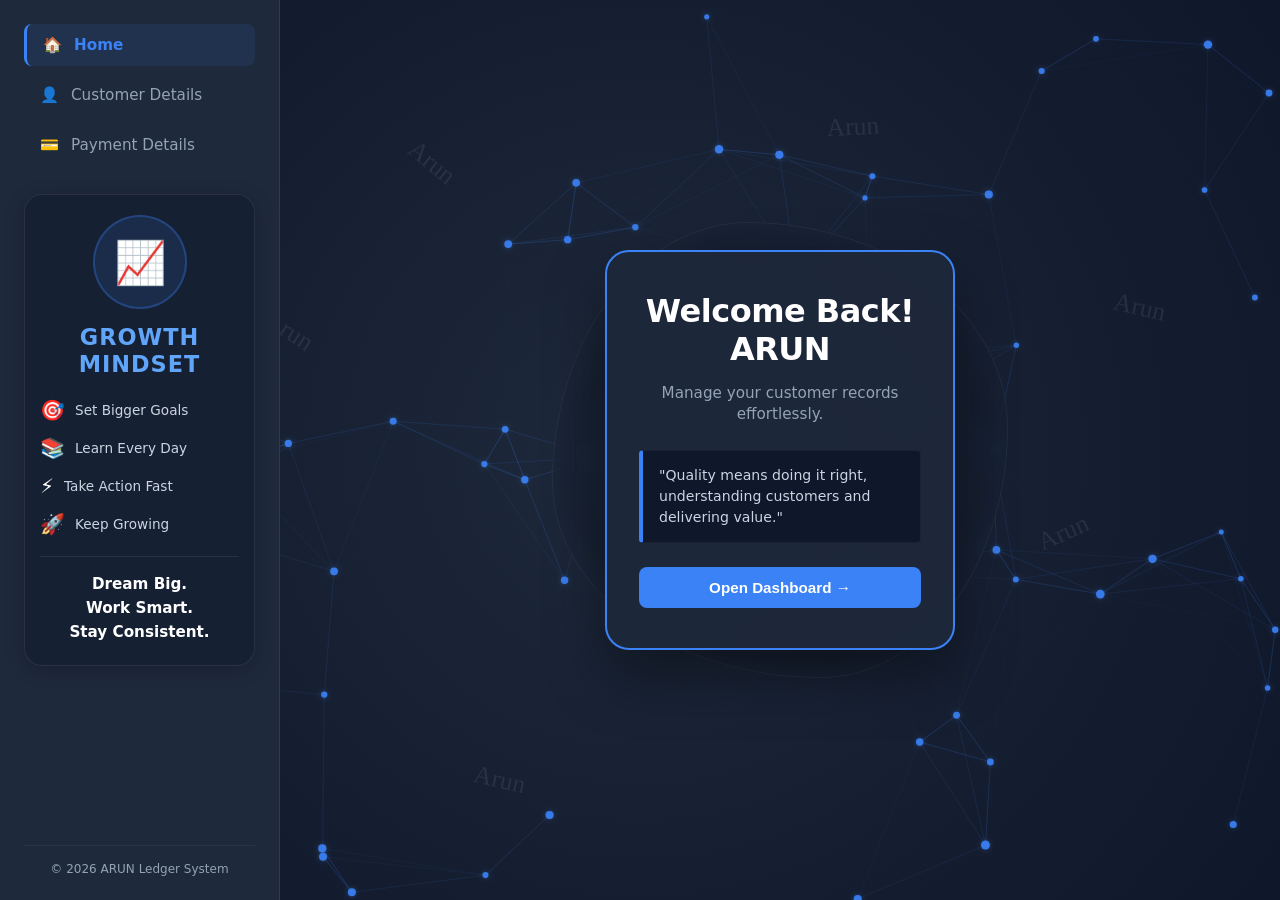
<file: web/index.html>
<!DOCTYPE html>
<html lang="en">
<head>
    <meta charset="UTF-8">
    <meta name="viewport" content="width=device-width, initial-scale=1.0">
    <title>Welcome - Customer Ledger</title>

    <style>
        body, html {
            height: 100%;
            margin: 0;
            padding: 0;
            font-family: 'Segoe UI', system-ui, -apple-system, sans-serif;
            overflow: hidden;
            background-color: #0f172a; /* Main Background changed to Navy Blue */
            color: #ffffff;
        }

        /* Master Dashboard Layout Grid */
        .dashboard-container {
            display: flex;
            width: 100vw;
            height: 100vh;
            position: relative;
            z-index: 2;
        }

        #businessCanvas {
            position: absolute;
            top: 0;
            left: 0;
            width: 100%;
            height: 100%;
            z-index: 1;
        }

        /* ------------------------------------------
           PREMIUM SIDEBAR STYLES (Color Changed)
        ------------------------------------------ */
        .sidebar {
            width: 280px;
            background: #1e293b; /* Changed Sidebar to Premium Dark Slate/Charcoal */
            border-right: 1px solid rgba(255, 255, 255, 0.08);
            display: flex;
            flex-direction: column;
            padding: 24px;
            box-sizing: border-box;
            justify-content: flex-start;
        }

        .sidebar-brand-wrapper {
            text-align: center;
            margin-bottom: 30px;
            padding-top: 20px;
        }

        .sidebar-title {
            font-size: 1.2rem;
            font-weight: 700;
            letter-spacing: 1px;
            color: #f8fafc;
            text-transform: uppercase;
            margin: 0;
        }

        .sidebar-menu {
            list-style: none;
            padding: 0;
            margin: 0;
            flex-grow: 0;
        }

        .sidebar-item {
            margin-bottom: 8px;
        }

        .sidebar-link {
            display: flex;
            align-items: center;
            gap: 12px;
            padding: 12px 16px;
            color: #94a3b8;
            text-decoration: none;
            font-size: 0.95rem;
            font-weight: 500;
            border-radius: 8px;
            transition: all 0.2s ease;
        }

        .sidebar-link:hover {
            color: #ffffff;
            background: rgba(255, 255, 255, 0.05);
        }

        /* Active Navigation Highlighting */
        .sidebar-item.active .sidebar-link {
            color: #3b82f6;
            background: rgba(59, 130, 246, 0.1);
            border-left: 3px solid #3b82f6;
            font-weight: 600;
        }

        /* Growth Mindset Card Styles */
        .growth-card {
            margin-top: 20px;
            background: rgba(15, 23, 42, 0.45); 
            border: 1px solid rgba(255, 255, 255, 0.08);
            border-radius: 18px;
            padding: 20px 15px;
            text-align: center;
            color: white;
            box-shadow: 0 4px 20px rgba(0, 0, 0, 0.2);
        }

        .growth-image {
            width: 90px;
            height: 90px;
            margin: auto;
            border-radius: 50%;
            background: rgba(59, 130, 246, 0.12);
            border: 2px solid rgba(59, 130, 246, 0.3);
            display: flex;
            align-items: center;
            justify-content: center;
            font-size: 42px;
            margin-bottom: 15px;
        }

        .growth-card h3 {
            margin: 0 0 20px;
            font-size: 1.4rem;
            line-height: 1.2;
            color: #60a5fa;
            letter-spacing: 1px;
        }

        .growth-points {
            text-align: left;
        }

        .point {
            display: flex;
            align-items: center;
            gap: 10px;
            margin-bottom: 14px;
        }

        .point span {
            font-size: 20px;
        }

        .point p {
            margin: 0;
            font-size: 0.85rem;
            color: #cbd5e1;
        }

        .growth-quote {
            margin-top: 20px;
            padding-top: 15px;
            border-top: 1px solid rgba(255, 255, 255, 0.08);
            font-size: 0.95rem;
            font-weight: 600;
            color: white;
            line-height: 1.6;
        }

        .sidebar-footer {
            font-size: 0.75rem;
            color: #94a3b8;
            text-align: center;
            border-top: 1px solid rgba(255, 255, 255, 0.05);
            padding-top: 16px;
            margin-top: auto;
        }

        /* ------------------------------------------
           MAIN CONTENT DISPLAY STYLES
        ------------------------------------------ */
        .main-content {
            flex-grow: 1;
            display: flex;
            justify-content: center;
            align-items: center;
            position: relative;
            padding: 40px;
        }
        .wavy-wrapper {
            position: relative;
            display: flex;
            justify-content: center;
            align-items: center;
            width: 420px;
            height: 420px;
        }

        .wave-background-shape {
            position: absolute;
            width: 108%;
            height: 108%;
            background: rgba(30, 41, 59, 0.2);
            backdrop-filter: blur(12px);
            -webkit-backdrop-filter: blur(12px);
            border: 1px solid rgba(255, 255, 255, 0.05);
            border-radius: 43% 57% 41% 59% / 57% 45% 55% 43%;
            animation: waveMotion 12s linear infinite alternate;
        }

        .wave-background-shape.layer-two {
            width: 104%;
            height: 104%;
            background: rgba(15, 23, 42, 0.4);
            border: 1px solid rgba(255, 255, 255, 0.02);
            animation: waveMotionReverse 16s linear infinite alternate;
        }

        /* Welcome box with distinct borders for dark background */
        .welcome-card {
            position: relative;
            z-index: 3;
            text-align: center;
            padding: 40px 32px;
            background: rgba(30, 41, 59, 0.9); /* Made card dark to match theme */
            border-radius: 24px;
            box-shadow: 0 25px 60px rgba(0, 0, 0, 0.4);
            width: 350px;
            box-sizing: border-box;
            border: 2px solid #3b82f6; /* Blue highlight border */
        }

        @keyframes waveMotion {
            0% { border-radius: 43% 57% 41% 59% / 57% 45% 55% 43%; transform: rotate(0deg); }
            100% { border-radius: 54% 46% 52% 48% / 48% 54% 46% 52%; transform: rotate(180deg); }
        }

        @keyframes waveMotionReverse {
            0% { transform: rotate(360deg); }
            100% { transform: rotate(0deg); }
        }

        .welcome-card h1 {
            color: #ffffff;
            margin-top: 0;
            margin-bottom: 8px;
            font-size: 2rem;
            font-weight: 700;
            letter-spacing: -0.5px;
        }

        .sub-text {
            color: #94a3b8;
            margin-bottom: 24px;
            font-size: 0.95rem;
            line-height: 1.4;
        }

        .quote-box {
            color: #cbd5e1;
            margin: 24px 0;
            padding: 14px 16px;
            background: #0f172a;
            text-align: left;
            line-height: 1.5;
            border-radius: 4px;
            font-size: 0.88rem;
            font-weight: 400;
            border: 1px solid rgba(255, 255, 255, 0.05);
            border-left: 4px solid #3b82f6; 
        }

        .start-btn {
            background-color: #3b82f6;
            color: #ffffff;
            border: none;
            padding: 12px 28px;
            font-size: 0.95rem;
            font-weight: 600;
            border-radius: 8px;
            cursor: pointer;
            width: 100%;
            transition: all 0.25s cubic-bezier(0.4, 0, 0.2, 1);
            text-decoration: none;
            display: inline-block;
            box-sizing: border-box;
        }

        .start-btn:hover {
            background-color: #2563eb;
            transform: translateY(-1px);
            box-shadow: 0 8px 20px rgba(37, 99, 235, 0.3);
        }
    </style>
</head>

<body>

<canvas id="businessCanvas"></canvas>

<div class="dashboard-container">

    <!-- Premium Left Sidebar (New Color Layout) -->
    <aside class="sidebar">
        <ul class="sidebar-menu">
            <li class="sidebar-item active">
                <a href="index.html" class="sidebar-link">
                    <span>🏠</span> Home
                </a>
            </li>
            <li class="sidebar-item">
                <a href="add-entry.html" class="sidebar-link">
                    <span>👤</span> Customer Details
                </a>
            </li>
            <li class="sidebar-item">
                <a href="payment.html" class="sidebar-link">
                    <span>💳</span> Payment Details
                </a>
            </li>
        </ul>

        <!-- Growth Mindset Card -->
        <div class="growth-card">
            <div class="growth-image">
                📈
            </div>

            <h3>GROWTH<br> MINDSET</h3>

            <div class="growth-points">
                <div class="point">
                    <span>🎯</span>
                    <p>Set Bigger Goals</p>
                </div>

                <div class="point">
                    <span>📚</span>
                    <p>Learn Every Day</p>
                </div>

                <div class="point">
                    <span>⚡</span>
                    <p>Take Action Fast</p>
                </div>

                <div class="point">
                    <span>🚀</span>
                    <p>Keep Growing</p>
                </div>
            </div>

            <div class="growth-quote">
                Dream Big.<br>
                Work Smart.<br>
                Stay Consistent.
            </div>
        </div>

        <div class="sidebar-footer">
            &copy; 2026 ARUN Ledger System
        </div>
    </aside>

    <!-- Main Workspace Content Container -->
    <main class="main-content">
        <div class="wavy-wrapper">
            <div class="wave-background-shape layer-two"></div>
            <div class="wave-background-shape"></div>

            <div class="welcome-card">
                <h1>Welcome Back! ARUN</h1>
                <p class="sub-text">Manage your customer records effortlessly.</p>

                <div class="quote-box">
                    "Quality means doing it right, understanding customers and delivering value."
                </div>

                <button class="start-btn" onclick="window.location.href='add-entry.html'">
                    Open Dashboard →
                </button>
            </div>
        </div>
    </main>
</div>

<script>
const canvas = document.getElementById('businessCanvas');
const ctx = canvas.getContext('2d');

let timeTracker = 0;
let networkParticles = [];
const particleCount = 60;  

function resizeCanvas() {
    canvas.width = window.innerWidth;
    canvas.height = window.innerHeight;
    initNetwork();
}

function initNetwork() {
    networkParticles = [];
    for (let i = 0; i < particleCount; i++) {
        networkParticles.push({
            x: Math.random() * canvas.width,
            y: Math.random() * canvas.height,
            vx: (Math.random() - 0.5) * 0.4,
            vy: (Math.random() - 0.5) * 0.4,
            radius: Math.random() * 2 + 2.5 
        });
    }
}

window.addEventListener('resize', resizeCanvas);
resizeCanvas();

function drawArunPattern() {
    ctx.font = "1.6rem 'Brush Script MT', cursive";
    ctx.fillStyle = "rgba(255, 255, 255, 0.08)"; /* Changed watermark to soft white for visibility */
    ctx.textAlign = "center";

    const positions = [
        {x: 100, y: 100, angle: -0.3},
        {x: 300, y: 150, angle: 0.5},
        {x: 600, y: 120, angle: -0.2},
        {x: 200, y: 300, angle: 0.6},
        {x: 500, y: 320, angle: -0.5},
        {x: 800, y: 280, angle: 0.4},
        {x: 150, y: 500, angle: -0.4},
        {x: 450, y: 520, angle: 0.3},
        {x: 750, y: 480, angle: -0.6},
        {x: 350, y: 700, angle: 0.2}
    ];

    positions.forEach((p, i) => {
        ctx.save();
        let targetX = (p.x / 900) * canvas.width;
        let targetY = (p.y / 800) * canvas.height;
        
        ctx.translate(targetX, targetY);
        ctx.rotate(p.angle + Math.sin(timeTracker + i) * 0.2);
        ctx.fillText("Arun", 0, 0);
        ctx.restore();
    });
}

function drawConnectedNetwork() {
    networkParticles.forEach(p => {
        p.x += p.vx;
        p.y += p.vy;

        if (p.x < 0 || p.x > canvas.width) p.vx *= -1;
        if (p.y < 0 || p.y > canvas.height) p.vy *= -1;

        ctx.beginPath();
        ctx.arc(p.x, p.y, p.radius, 0, Math.PI * 2);
        
        ctx.fillStyle = 'rgba(59, 130, 246, 0.9)'; 
        ctx.shadowBlur = 4;
        ctx.shadowColor = 'rgba(59, 130, 246, 0.4)'; 
        ctx.fill();
        ctx.shadowBlur = 0; 
    });

    for (let i = 0; i < networkParticles.length; i++) {
        for (let j = i + 1; j < networkParticles.length; j++) {
            let dx = networkParticles[i].x - networkParticles[j].x;
            let dy = networkParticles[i].y - networkParticles[j].y;
            let distance = Math.sqrt(dx * dx + dy * dy);

            if (distance < 200) {
                let alpha = (1 - (distance / 200)) * 0.3; 
                ctx.beginPath();
                ctx.moveTo(networkParticles[i].x, networkParticles[i].y);
                ctx.lineTo(networkParticles[j].x, networkParticles[j].y);
                
                ctx.strokeStyle = `rgba(59, 130, 246, ${alpha})`;
                ctx.lineWidth = 1.0; 
                ctx.stroke();
            }
        }
    }
}

function animate() {
    ctx.clearRect(0, 0, canvas.width, canvas.height);
    timeTracker += 0.01;

    /* Radial gradient adapted for dark Navy theme backgrounds */
    let grad = ctx.createRadialGradient(
        canvas.width * 0.5, canvas.height * 0.5, 0,
        canvas.width * 0.5, canvas.height * 0.5, Math.max(canvas.width, canvas.height)
    );
    grad.addColorStop(0, '#1e293b');
    grad.addColorStop(0.6, '#0f172a');
    grad.addColorStop(1, '#020617');
    ctx.fillStyle = grad;
    ctx.fillRect(0, 0, canvas.width, canvas.height);

    drawArunPattern();
    drawConnectedNetwork();

    requestAnimationFrame(animate);
}

animate();
</script>

</body>
</html>
</file>
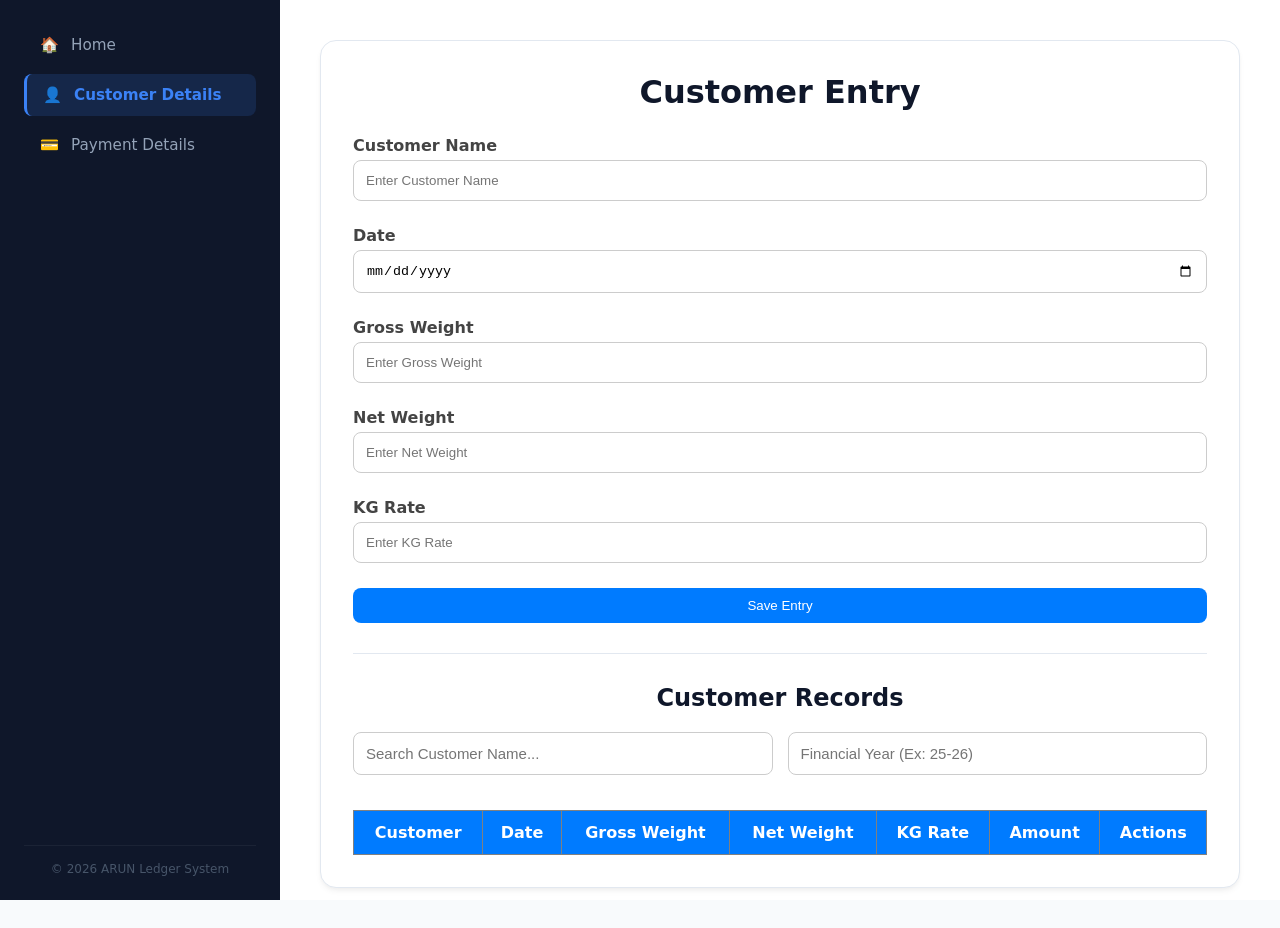
<file: web/add-entry.html>
<!DOCTYPE html>
<html lang="en">
<head>
    <meta charset="UTF-8">
    <meta name="viewport" content="width=device-width, initial-scale=1.0">
    <title>Customer Entry - Customer Ledger</title>
    <link rel="stylesheet" href="css/style.css">
    <style>
        /* Light Theme Executive Makeover */
        body, html {
            height: 100%;
            margin: 0;
            padding: 0;
            font-family: 'Segoe UI', system-ui, -apple-system, sans-serif;
            background-color: #f8fafc; /* Clean Light Gray/White Background */
            color: #0f172a; /* Dark text for high contrast readability */
            overflow-x: hidden;
        }

        .dashboard-container {
            display: flex;
            min-height: 100vh;
            width: 100vw;
        }

        /* ------------------------------------------
           LIGHT THEME SIDEBAR CONFIGURATION
        ------------------------------------------ */
        .sidebar {
            width: 280px;
            min-width: 280px;
            background: #0f172a; /* Dark enterprise sidebar to anchor design */
            display: flex;
            flex-direction: column;
            padding: 24px;
            box-sizing: border-box;
            position: fixed;
            top: 0;
            bottom: 0;
            left: 0;
            z-index: 10;
        }

        .sidebar-brand-wrapper {
            text-align: center;
            margin-bottom: 30px;
            padding-top: 20px;
        }

        .sidebar-title {
            font-size: 1.2rem;
            font-weight: 700;
            letter-spacing: 1px;
            color: #ffffff;
            text-transform: uppercase;
            margin: 0;
        }

        .sidebar-menu {
            list-style: none;
            padding: 0;
            margin: 0;
            flex-grow: 1;
        }

        .sidebar-item {
            margin-bottom: 8px;
        }

        .sidebar-link {
            display: flex;
            align-items: center;
            gap: 12px;
            padding: 12px 16px;
            color: #94a3b8;
            text-decoration: none;
            font-size: 0.95rem;
            font-weight: 500;
            border-radius: 8px;
            transition: all 0.2s ease;
        }

        .sidebar-link:hover {
            color: #ffffff;
            background: rgba(255, 255, 255, 0.05);
        }

        .sidebar-item.active .sidebar-link {
            color: #3b82f6;
            background: rgba(59, 130, 246, 0.15);
            border-left: 3px solid #3b82f6;
            font-weight: 600;
        }

        .sidebar-footer {
            font-size: 0.75rem;
            color: #475569;
            text-align: center;
            border-top: 1px solid rgba(255, 255, 255, 0.05);
            padding-top: 16px;
        }

        /* ------------------------------------------
           MAIN CONTENT WORKSPACE AREA
        ------------------------------------------ */
        .main-content {
            flex-grow: 1;
            margin-left: 280px; 
            padding: 40px;
            box-sizing: border-box;
            background-color: #ffffff; /* White canvas background */
        }

        .container {
            max-width: 1000px;
            margin: 0 auto;
            background: #ffffff;
            border: 1px solid #e2e8f0; /* Crisp subtle layout borders */
            padding: 32px;
            border-radius: 16px;
            box-shadow: 0 4px 6px -1px rgba(0, 0, 0, 0.05), 0 2px 4px -1px rgba(0, 0, 0, 0.03);
        }

        h1, h2 {
            margin-top: 0;
            color: #0f172a;
        }

        hr {
            border: 0;
            border-top: 1px solid #e2e8f0;
            margin: 30px 0;
        }
    </style>
</head>
<body>

<div class="dashboard-container">

    <!-- Premium Left Sidebar -->
    <aside class="sidebar">
        <!-- <div class="sidebar-brand-wrapper">
            <h2 class="sidebar-title">Arun Business System</h2>
        </div> -->

        <ul class="sidebar-menu">
            <li class="sidebar-item">
                <a href="index.html" class="sidebar-link">
                    <span>🏠</span> Home
                </a>
            </li>
            <li class="sidebar-item active">
                <a href="add-entry.html" class="sidebar-link">
                    <span>👤</span> Customer Details
                </a>
            </li>
            <li class="sidebar-item">
                <a href="payment.html" class="sidebar-link">
                    <span>💳</span> Payment Details
                </a>
            </li>
        </ul>

        <div class="sidebar-footer">
            &copy; 2026 ARUN Ledger System
        </div>
    </aside>

    <!-- Main Workspace Area -->
    <main class="main-content">
        <div class="container">

            <h1>Customer Entry</h1>

            <form id="entryForm">

                <label for="customerName">Customer Name</label>
                <input
                    type="text"
                    id="customerName"
                    placeholder="Enter Customer Name"
                    required>

                <label for="date">Date</label>
                <input
                    type="date"
                    id="date"
                    required>

                <label for="grossWeight">Gross Weight</label>
                <input
                    type="number"
                    id="grossWeight"
                    placeholder="Enter Gross Weight"
                    required>

                <label for="netWeight">Net Weight</label>
                <input
                    type="number"
                    id="netWeight"
                    placeholder="Enter Net Weight"
                    required>

                <label for="kgRate">KG Rate</label>
                <input
                    type="number"
                    id="kgRate"
                    placeholder="Enter KG Rate"
                    required>

                <div class="button-group">

                    <button type="submit">
                        Save Entry
                    </button>

                    <!-- <button
                        type="button"
                        onclick="window.location.href='payment.html'">
                        Next →
                    </button> -->

                </div>

            </form>

            <hr>

            <h2>Customer Records</h2>

            <div class="search-container">

                <input
                    type="text"
                    id="searchCustomer"
                    placeholder="Search Customer Name...">

                <input
                    type="text"
                    id="searchFinancialYear"
                    placeholder="Financial Year (Ex: 25-26)">

            </div>

            <table border="1" width="100%">
                <thead>
                    <tr>
                        <th>Customer</th>
                        <th>Date</th>
                        <th>Gross Weight</th>
                        <th>Net Weight</th>
                        <th>KG Rate</th>
                        <th>Amount</th>
                        <th>Actions</th>
                    </tr>
                </thead>

                <tbody id="customerTableBody">
                </tbody>

            </table>

            <div id="summarySection" style="display:none;margin-top:30px;">

                <h2>Customer's Individual Total</h2>

                <table border="1" width="100%">
                    <thead>
                        <tr>
                            <th>Customer</th>
                            <th>Total Gross Weight</th>
                            <th>Total Net Weight</th>
                            <th>Total Amount</th>
                        </tr>
                    </thead>

                    <tbody id="summaryTableBody">
                    </tbody>

                </table>

            </div>

        </div>
    </main>

</div>

<script src="js/entry.js"></script>

</body>
</html>
</file>
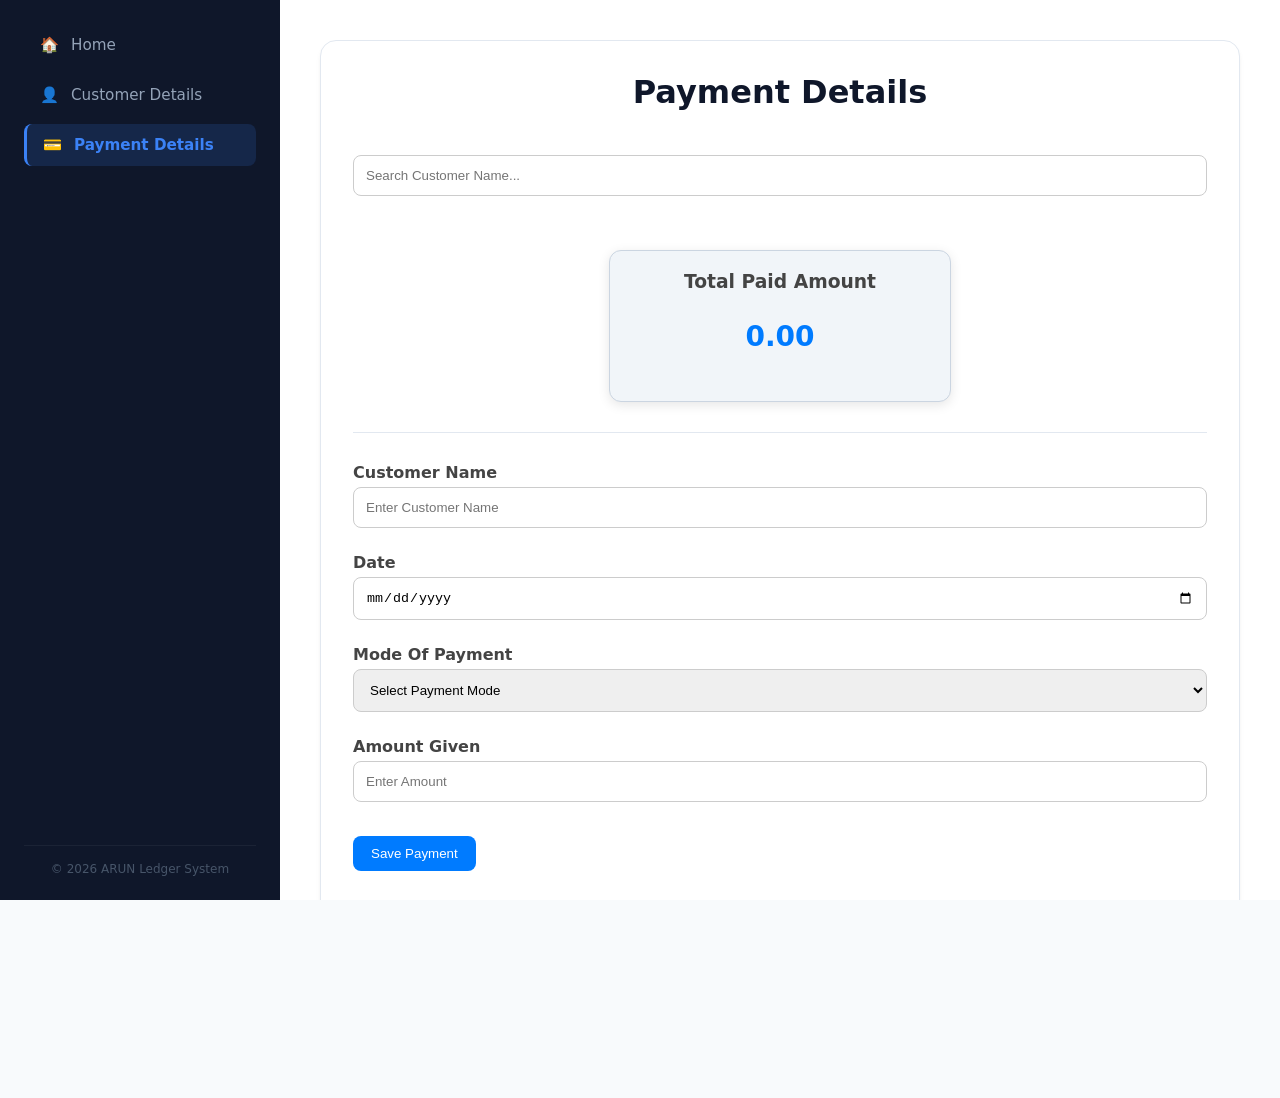
<file: web/payment.html>
<!DOCTYPE html>
<html lang="en">
<head>
    <meta charset="UTF-8">
    <meta name="viewport" content="width=device-width, initial-scale=1.0">
    <title>Payment Details - Customer Ledger</title>
    <link rel="stylesheet" href="css/style.css">
    <style>
        /* Light Theme Executive Makeover */
        body, html {
            height: 100%;
            margin: 0;
            padding: 0;
            font-family: 'Segoe UI', system-ui, -apple-system, sans-serif;
            background-color: #f8fafc; /* Clean Light Gray/White Background */
            color: #0f172a; /* Dark text for high contrast readability */
            overflow-x: hidden;
        }

        .dashboard-container {
            display: flex;
            min-height: 100vh;
            width: 100vw;
        }

        /* ------------------------------------------
           LIGHT THEME SIDEBAR CONFIGURATION
        ------------------------------------------ */
        .sidebar {
            width: 280px;
            min-width: 280px;
            background: #0f172a; /* Dark enterprise sidebar to anchor design */
            display: flex;
            flex-direction: column;
            padding: 24px;
            box-sizing: border-box;
            position: fixed;
            top: 0;
            bottom: 0;
            left: 0;
            z-index: 10;
        }

        .sidebar-brand-wrapper {
            text-align: center;
            margin-bottom: 30px;
            padding-top: 20px;
        }

        .sidebar-title {
            font-size: 1.2rem;
            font-weight: 700;
            letter-spacing: 1px;
            color: #ffffff;
            text-transform: uppercase;
            margin: 0;
        }

        .sidebar-menu {
            list-style: none;
            padding: 0;
            margin: 0;
            flex-grow: 1;
        }

        .sidebar-item {
            margin-bottom: 8px;
        }

        .sidebar-link {
            display: flex;
            align-items: center;
            gap: 12px;
            padding: 12px 16px;
            color: #94a3b8;
            text-decoration: none;
            font-size: 0.95rem;
            font-weight: 500;
            border-radius: 8px;
            transition: all 0.2s ease;
        }

        .sidebar-link:hover {
            color: #ffffff;
            background: rgba(255, 255, 255, 0.05);
        }

        .sidebar-item.active .sidebar-link {
            color: #3b82f6;
            background: rgba(59, 130, 246, 0.15);
            border-left: 3px solid #3b82f6;
            font-weight: 600;
        }

        .sidebar-footer {
            font-size: 0.75rem;
            color: #475569;
            text-align: center;
            border-top: 1px solid rgba(255, 255, 255, 0.05);
            padding-top: 16px;
        }

        /* ------------------------------------------
           MAIN CONTENT WORKSPACE AREA
        ------------------------------------------ */
        .main-content {
            flex-grow: 1;
            margin-left: 280px; 
            padding: 40px;
            box-sizing: border-box;
            background-color: #ffffff; /* White canvas background */
        }

        .container {
            max-width: 1000px;
            margin: 0 auto;
            background: #ffffff;
            border: 1px solid #e2e8f0; /* Crisp subtle layout borders */
            padding: 32px;
            border-radius: 16px;
            box-shadow: 0 4px 6px -1px rgba(0, 0, 0, 0.05), 0 2px 4px -1px rgba(0, 0, 0, 0.03);
        }

        h1, h2, h3 {
            margin-top: 0;
            color: #0f172a;
        }

        hr {
            border: 0;
            border-top: 1px solid #e2e8f0;
            margin: 30px 0;
        }

        /* Light Theme Balance Info Card overrides if needed */
        .card {
            background-color: #f1f5f9 !important;
            border: 1px solid #cbd5e1 !important;
            color: #0f172a !important;
        }
    </style>
</head>
<body>

<div class="dashboard-container">

    <!-- Premium Left Sidebar -->
    <aside class="sidebar">
        <!-- <div class="sidebar-brand-wrapper">
            <h2 class="sidebar-title">Arun Business System</h2>
        </div> -->

        <ul class="sidebar-menu">
            <li class="sidebar-item">
                <a href="index.html" class="sidebar-link">
                    <span>🏠</span> Home
                </a>
            </li>
            <li class="sidebar-item">
                <a href="add-entry.html" class="sidebar-link">
                    <span>👤</span> Customer Details
                </a>
            </li>
            <li class="sidebar-item active">
                <a href="payment.html" class="sidebar-link">
                    <span>💳</span> Payment Details
                </a>
            </li>
        </ul>

        <div class="sidebar-footer">
            &copy; 2026 ARUN Ledger System
        </div>
    </aside>

    <!-- Main Workspace Area -->
    <main class="main-content">
        <div class="container">

            <h1>Payment Details</h1>
<!-- 
            <div class="nav-buttons">
                <button type="button" onclick="window.location.href='add-entry.html'">
                    ← Back
                </button>
            </div> -->

            <br>

            <input
                type="text"
                id="searchBox"
                placeholder="Search Customer Name..."
            >

            <br><br>

            <div class="card">
                <h3>Total Paid Amount</h3>
                <p id="totalPaid">0</p>
            </div>

            <hr>

            <form id="paymentForm">
                <label for="customerName">Customer Name</label>
                <input
                    type="text"
                    id="customerName"
                    placeholder="Enter Customer Name"
                    required>

                <label for="paymentDate">Date</label>
                <input
                    type="date"
                    id="paymentDate"
                    required>

                

                <label for="paymentMode">Mode Of Payment</label>
                <select id="paymentMode" required>
                    <option value="" disabled selected>Select Payment Mode</option>
                    <option value="Cash">Cash</option>
                    <option value="UPI">UPI</option>
                    <option value="Cheque">Cheque</option>
                    <option value="Bank Transfer">Bank Transfer</option>
                    <option value="Google Pay">Google Pay</option>
                    <option value="PhonePe">PhonePe</option>
                    <option value="Paytm">Paytm</option>
                    <option value="Credit Card">Credit Card</option>
                    <option value="Debit Card">Debit Card</option>
                    <option value="Others">Others (Type Specific Details)</option>
                </select>

                <div id="otherModeContainer" style="display: none; margin-top: 10px;">
                    <label for="otherModeDetails">Specify Other Payment Details / Person Name</label>
                    <input
                        type="text"
                        id="otherModeDetails"
                        placeholder="Enter details or who made the payment">
                </div>

                <label for="amountGiven" style="margin-top: 10px;">Amount Given</label>
                <input
                    type="number"
                    id="amountGiven"
                    placeholder="Enter Amount"
                    required>

                <br><br>

                <button type="submit">
                    Save Payment
                </button>

            </form>

            <hr>

            <h2>Payment Records</h2>

            <table border="1" width="100%" id="paymentTable">
                <thead>
                    <tr>
                        <th>Date</th>
                        <th>Customer</th>
                        <th>Mode</th>
                        <th>Amount</th>
                        <th>Actions</th>
                    </tr>
                </thead>

                <tbody id="paymentBody">
                </tbody>
            </table>

        </div>
    </main>

</div>

<script src="js/payment.js"></script>

</body>
</html>
</file>
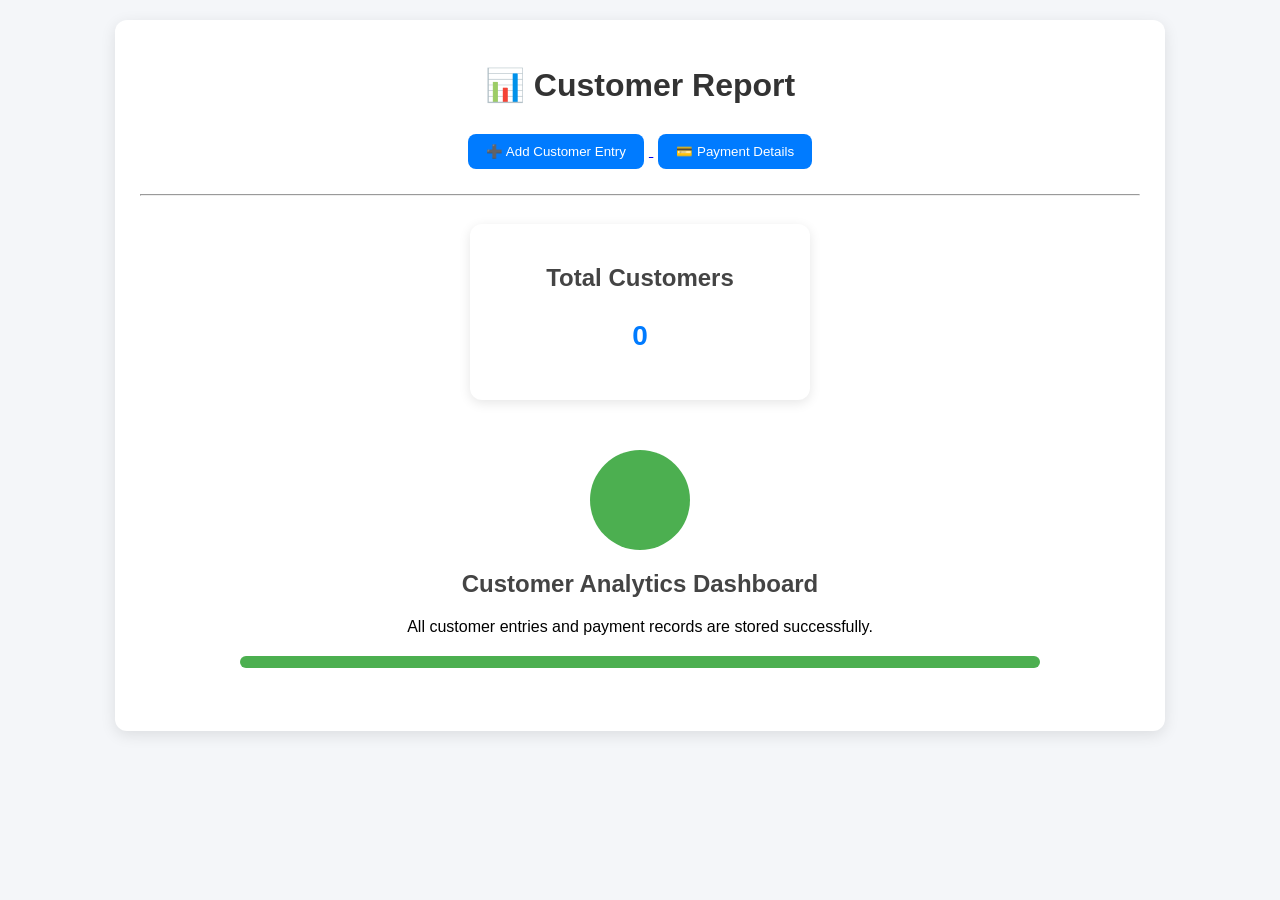
<file: web/report.html>
<!DOCTYPE html>
<html lang="en">
<head>
    <meta charset="UTF-8">
    <meta name="viewport" content="width=device-width, initial-scale=1.0">
    <title>Customer Report</title>
    <link rel="stylesheet" href="css/style.css">
</head>
<body>

<div class="container">

    <h1>📊 Customer Report</h1>

    <!-- Navigation -->
    <div class="nav-buttons">

        <a href="add-entry.html">
            <button type="button">
                ➕ Add Customer Entry
            </button>
        </a>

        <a href="payment.html">
            <button type="button">
                💳 Payment Details
            </button>
        </a>

    </div>

    <hr>

    <!-- Summary Card -->
    <div class="card-container">

        <div class="card">
            <h2>Total Customers</h2>
            <p id="totalCustomers">0</p>
        </div>

    </div>

    <!-- Animation Section -->
    <div class="report-animation">

        <div class="pulse-circle"></div>

        <h2>Customer Analytics Dashboard</h2>

        <p>
            All customer entries and payment records are stored successfully.
        </p>

        <div class="loading-bar">
            <div class="loading-progress"></div>
        </div>

    </div>

    <br>

</div>

<script src="js/report.js"></script>

</body>
</html>
</file>
<file: web/css/style.css>
/* GLOBAL */

body{
    font-family: Arial, sans-serif;
    background:#f4f6f9;
    margin:0;
    padding:20px;
}

/* CONTAINER */

.container{
    max-width:1000px;
    margin:auto;
    background:#fff;
    padding:25px;
    border-radius:12px;
    box-shadow:0 4px 15px rgba(0,0,0,0.1);
}

/* HEADINGS */

h1{
    text-align:center;
    color:#333;
    margin-bottom:25px;
}

h2{
    color:#444;
    text-align:center;
}

/* LABELS */

label{
    display:block;
    margin-top:10px;
    margin-bottom:5px;
    font-weight:bold;
    color:#444;
}

/* INPUTS */

input,
select{
    width:100%;
    padding:12px;
    border:1px solid #ccc;
    border-radius:8px;
    box-sizing:border-box;
    margin-bottom:15px;
}

input:focus,
select:focus{
    outline:none;
    border-color:#007bff;
    box-shadow:0 0 6px rgba(0,123,255,0.3);
}

/* ============================= */
/* SEARCH BAR SECTION */
/* ============================= */

.search-container{
    display:flex;
    gap:15px;
    margin-bottom:20px;
    align-items:center;
}

.search-container input{
    flex:1;
    padding:12px;
    border:1px solid #ccc;
    border-radius:8px;
    font-size:15px;
}

.search-container input:focus{
    border-color:#007bff;
    box-shadow:0 0 6px rgba(0,123,255,0.3);
}

/* Individual Search Boxes */

#searchCustomer,
#financialYear{
    width:100%;
}

/* BUTTONS */

button{
    background:#007bff;
    color:white;
    border:none;
    padding:10px 18px;
    border-radius:8px;
    cursor:pointer;
    transition:.3s;
}

button:hover{
    background:#0056b3;
    transform:translateY(-2px);
}

/* BUTTON GROUP */

.button-group{
    display:flex;
    gap:10px;
    margin-top:10px;
}

.button-group button{
    flex:1;
}

/* NAVIGATION */

.nav-buttons{
    text-align:center;
    margin-bottom:20px;
}

.nav-buttons button{
    margin:5px;
}

/* TABLE */

table{
    width:100%;
    border-collapse:collapse;
    margin-top:20px;
    background:#fff;
}

table th{
    background:#007bff;
    color:white;
    padding:12px;
}

table td{
    padding:10px;
    text-align:center;
    border-bottom:1px solid #ddd;
}

table tr:nth-child(even){
    background:#f9f9f9;
}

table tr:hover{
    background:#eef5ff;
}

/* CARD */

.card{
    width:300px;
    margin:20px auto;
    background:white;
    border-radius:12px;
    padding:20px;
    text-align:center;
    box-shadow:0 3px 12px rgba(0,0,0,0.1);
}

.card h2,
.card h3{
    margin-bottom:10px;
    color:#444;
}

.card p{
    font-size:28px;
    font-weight:bold;
    color:#007bff;
}

/* CARD CONTAINER */

.card-container{
    display:flex;
    justify-content:center;
    flex-wrap:wrap;
    gap:20px;
}

/* EDIT BUTTON */

.edit-btn{
    background:#28a745;
}

.edit-btn:hover{
    background:#1f7d34;
}

/* DELETE BUTTON */

.delete-btn{
    background:#dc3545;
}

.delete-btn:hover{
    background:#b02a37;
}

/* REPORT PAGE ANIMATION */

.report-animation{
    text-align:center;
    margin-top:30px;
}

.pulse-circle{
    width:100px;
    height:100px;
    background:#4CAF50;
    border-radius:50%;
    margin:20px auto;
    animation:pulse 1.5s infinite;
}

@keyframes pulse{

    0%{
        transform:scale(1);
        opacity:1;
    }

    50%{
        transform:scale(1.2);
        opacity:0.6;
    }

    100%{
        transform:scale(1);
        opacity:1;
    }
}

/* LOADING BAR */

.loading-bar{
    width:80%;
    height:12px;
    background:#ddd;
    border-radius:10px;
    margin:20px auto;
    overflow:hidden;
}

.loading-progress{
    height:100%;
    background:#4CAF50;
    animation:loading 3s infinite;
}

@keyframes loading{

    0%{
        width:0%;
    }

    100%{
        width:100%;
    }
}

/* INFO CARD */

.info-card{
    background:#f8f9fa;
    padding:20px;
    border-radius:12px;
    text-align:center;
    margin-top:20px;
    box-shadow:0 2px 10px rgba(0,0,0,0.08);
}

/* RESPONSIVE */

@media(max-width:768px){

    .container{
        padding:15px;
    }

    .button-group{
        flex-direction:column;
    }

    .card{
        width:100%;
    }

    table{
        font-size:14px;
    }

    .nav-buttons button{
        width:100%;
        margin-bottom:10px;
    }

    .search-container{
        flex-direction:column;
        gap:10px;
    }
}
</file>
